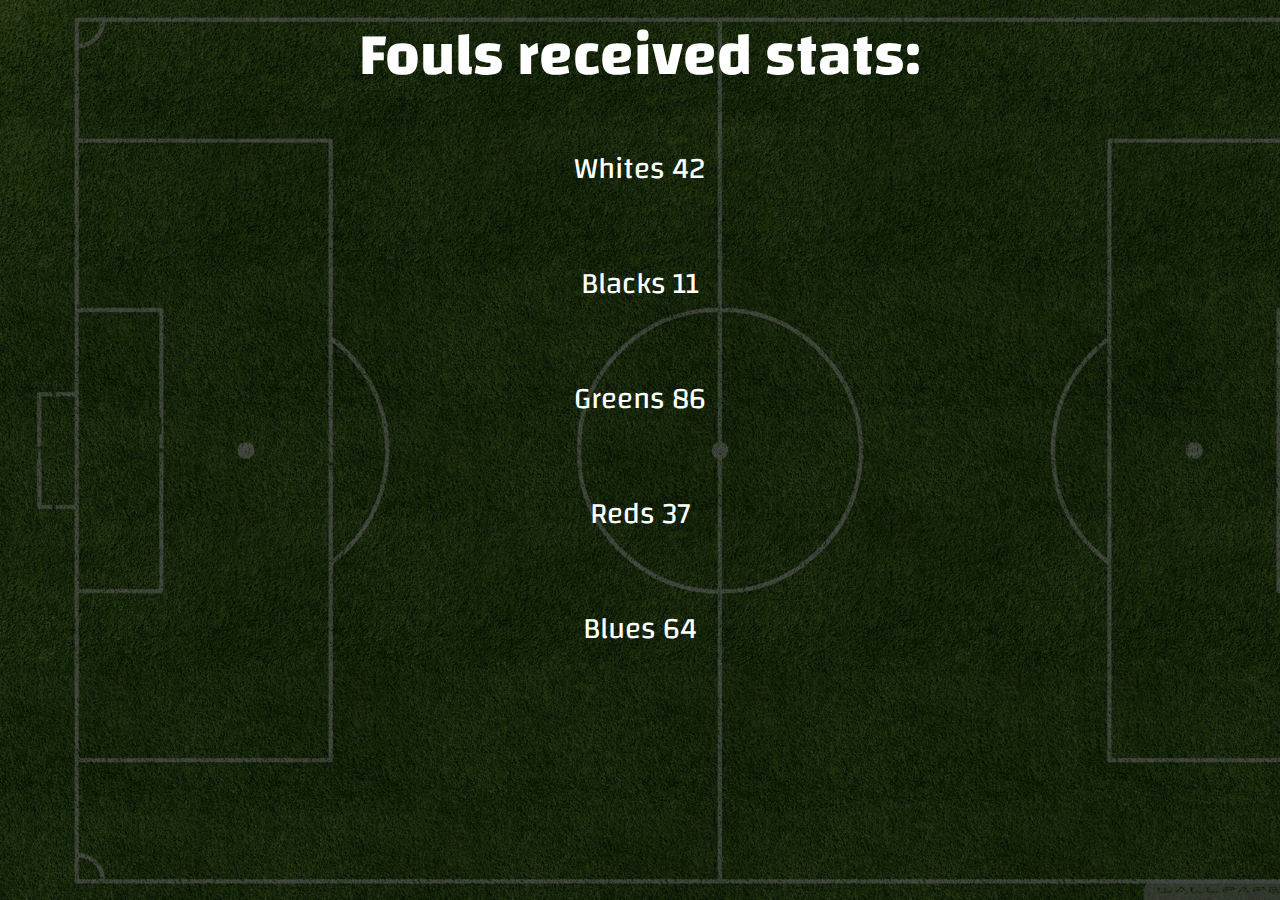
<file: snack#2/index.html>
<!DOCTYPE html>
<html lang="en">
    <head>
        <meta charset="UTF-8">
        <meta http-equiv="X-UA-Compatible" content="IE=edge">
        <meta name="viewport" content="width=device-width, initial-scale=1.0">
        <link rel="preconnect" href="https://fonts.gstatic.com">
        <link href="https://fonts.googleapis.com/css2?family=Changa&display=swap" rel="stylesheet">
        <link rel="stylesheet" href="css/style.css">
        <title>Snack#2</title>
    </head>
    <body>
        <div id="layover">
            <h1>Fouls received stats:</h1>
            <ul id="teams"></ul>
        </div>
        <script src="js/script.js"></script>
    </body>
</html>
</file>
<file: snack#2/css/style.css>
* {
    box-sizing: border-box;
    margin: 0;
    padding: 0;
}

body {
    height: 100vh;
    font-family: 'Changa', sans-serif;
    text-align: center;
    font-size: 30px;
    color: #ffffff;
    background-image: url(../img/wp139791.jpg);
    background-size: cover;
}

#layover {
    width: 100%;
    height: 100%;
    position: absolute;
    top: 0;
    left: 0;
    background-color: rgba(0, 0, 0, 0.7);
}

ul {
    list-style: none;
}
ul li {
    padding: 30px 0;
}
</file>
